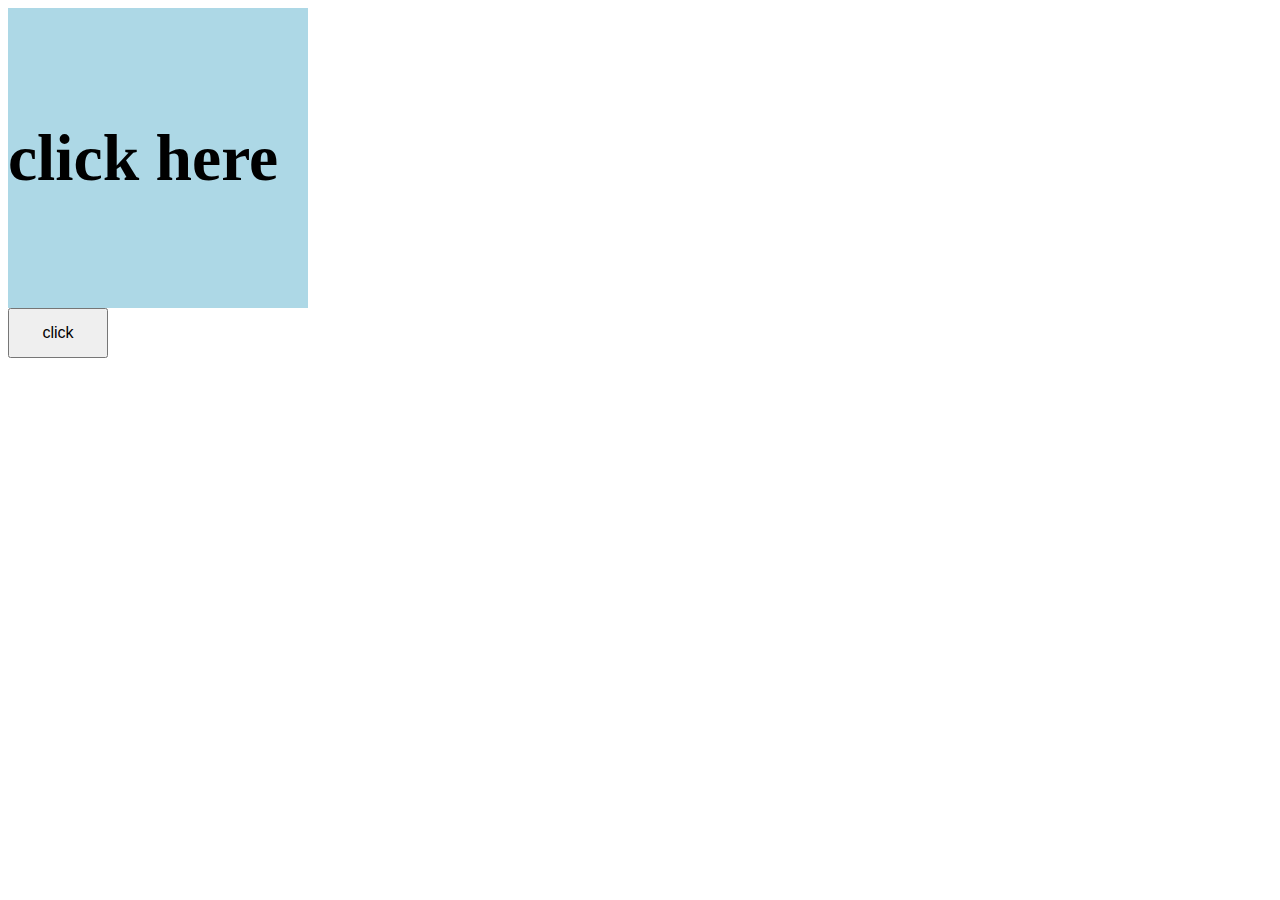
<file: EventListener/index.html>
<!DOCTYPE html>
<html lang="en">
<head>
  <meta charset="UTF-8">
  <meta name="viewport" content="width=device-width, initial-scale=1.0">
  <link rel="stylesheet" href="STYLE.css">
  <title>Document</title>
</head>
<body>
  <div id="myBox">
    click here 
  </div>
  <button id="myBtn">click</button>
  <script src="script(1).js"></script>
</body>
</html>
</file>
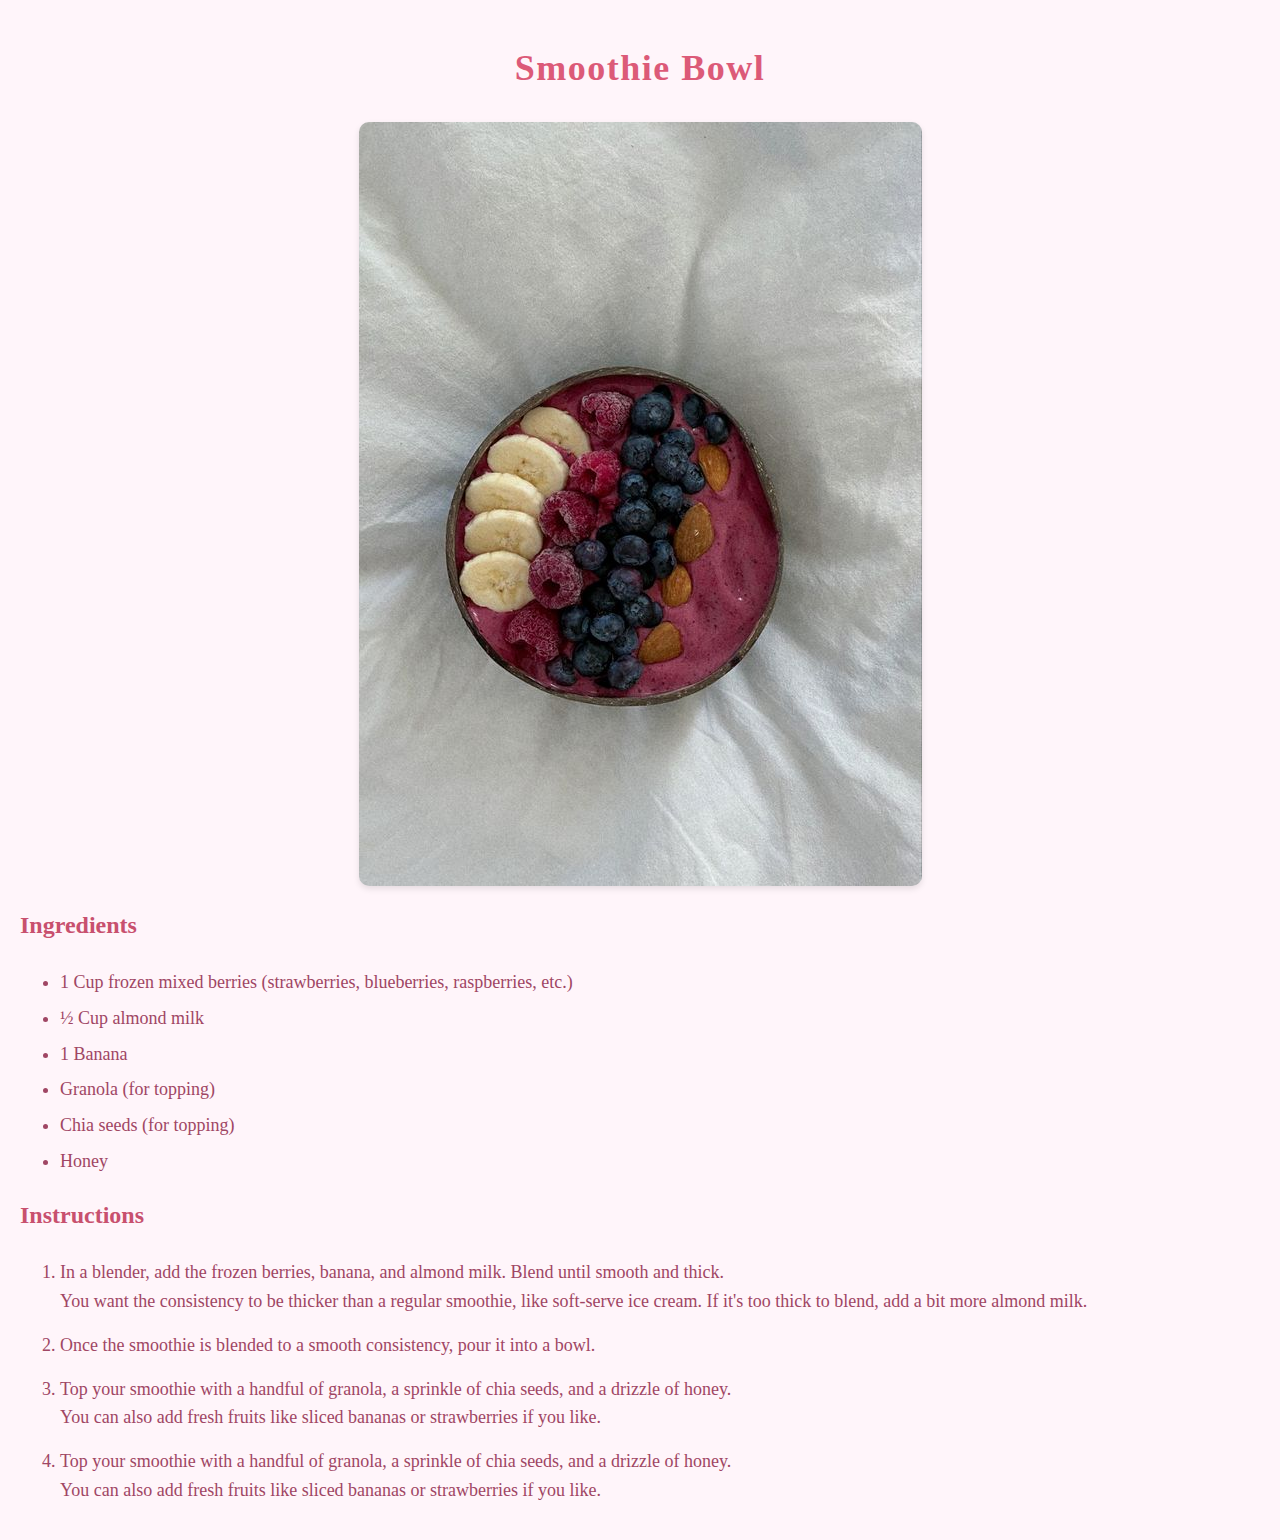
<file: recipe/index.html>
<!DOCTYPE html>
<html>
    <head>
        <link rel="stylesheet" typr="text/css" href="style.css">
    </head>
    <body>
<h1>Smoothie Bowl</h1>
<img src="smoothie_bowl.jpg" alt="Smoothie Bowl" />
<h3>Ingredients</h3>
<ul class="list">
    <li>1 Cup frozen mixed berries (strawberries, blueberries, raspberries, etc.)</li>
    <li>½ Cup almond milk</li>
    <li>1 Banana</li>
    <li>Granola (for topping)</li>
    <li>Chia seeds (for topping)</li>
    <li>Honey</li>
</ul>

<h3>Instructions</h3>
<ol class="list">
<li>In a blender, add the frozen berries, banana, and almond milk. Blend until smooth and thick.<br> You want the consistency to be thicker than a regular smoothie, like soft-serve ice cream. If it's too thick to blend, add a bit more almond milk.</li>
<li>Once the smoothie is blended to a smooth consistency, pour it into a bowl.</li>
<li>Top your smoothie with a handful of granola, a sprinkle of chia seeds, and a drizzle of honey.<br>You can also add fresh fruits like sliced bananas or strawberries if you like.</li>
<li>Top your smoothie with a handful of granola, a sprinkle of chia seeds, and a drizzle of honey. <br>You can also add fresh fruits like sliced bananas or strawberries if you like.</li>



</ol>



















    </body>
</html>
</file>
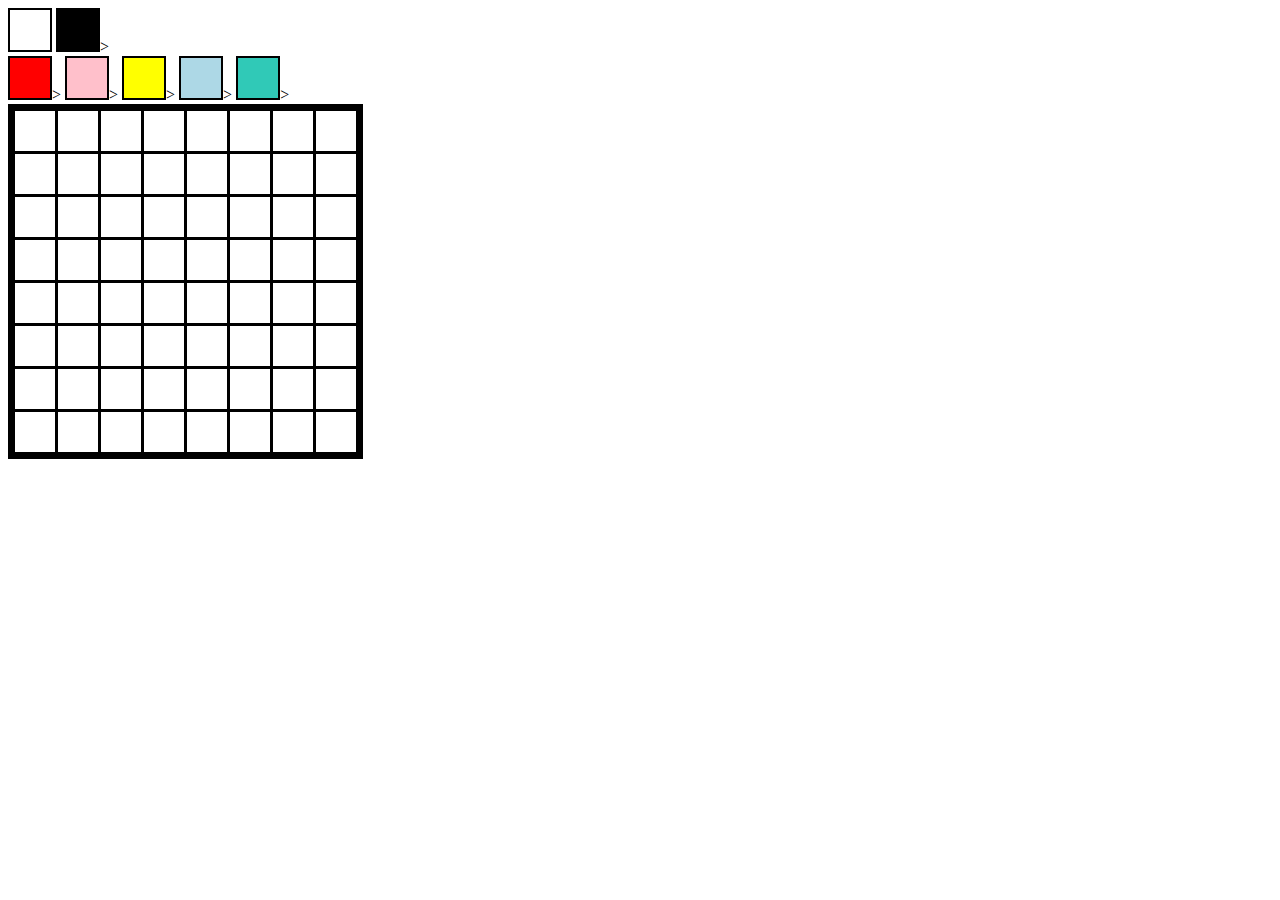
<file: color_palette/Untitled-1.html>
<!DOCTYPE html>
<html>
<head>
  <link rel="stylesheet" href="style1.css">
  <script src="script.js"></script>
</head>
<body>
  <div id="palette">
    <div class="pen" style="background-color:white;"  onclick="setPenColour('white')"></div>
    <div class="pen" style="background-color:black;" onclick="setPenColour('black')"></div>></div>
    <div class="pen" style="background-color:red;" onclick="setPenColour('red')"></div>></div>
    <div class="pen" style="background-color:pink;" onclick="setPenColour('pink')"></div>></div>
    <div class="pen" style="background-color:yellow;" onclick="setPenColour('yellow')"></div>></div>
    <div class="pen" style="background-color:lightblue;" onclick="setPenColour('lightblue')"></div>></div>
    <div class="pen" style="background-color:rgb(48, 201, 183);" onclick="setPenColour('rgb(48, 201, 183)')"></div>></div>
  </div>
  <div id="art">
    <!-- 8 rows, each with 8 pixels (divs) -->
    <div class="row">
      <div class="pixel" onclick="setPixelColour(this)"></div>
      <div class="pixel" onclick="setPixelColour(this)"></div>
      <div class="pixel" onclick="setPixelColour(this)"></div>
      <div class="pixel"onclick="setPixelColour(this)"></div>
      <div class="pixel"onclick="setPixelColour(this)"></div>
      <div class="pixel"onclick="setPixelColour(this)"></div>
      <div class="pixel"onclick="setPixelColour(this)"></div>
      <div class="pixel"onclick="setPixelColour(this)"></div>
    </div>
    <div class="row">
      <div class="pixel"onclick="setPixelColour(this)"></div>
      <div class="pixel"onclick="setPixelColour(this)"></div>
      <div class="pixel"onclick="setPixelColour(this)"></div>
      <div class="pixel"onclick="setPixelColour(this)"></div>
      <div class="pixel"onclick="setPixelColour(this)"></div>
      <div class="pixel"onclick="setPixelColour(this)"></div>
      <div class="pixel"onclick="setPixelColour(this)"></div>
      <div class="pixel"onclick="setPixelColour(this)"></div>
    </div>
    <div class="row">
      <div class="pixel"onclick="setPixelColour(this)"></div>
      <div class="pixel"onclick="setPixelColour(this)"></div>
      <div class="pixel"onclick="setPixelColour(this)"></div>
      <div class="pixel"onclick="setPixelColour(this)"></div>
      <div class="pixel"onclick="setPixelColour(this)"></div>
      <div class="pixel"onclick="setPixelColour(this)"></div>
      <div class="pixel"onclick="setPixelColour(this)"></div>
      <div class="pixel"onclick="setPixelColour(this)"></div>
    </div>
    <div class="row">
      <div class="pixel"onclick="setPixelColour(this)"></div>
      <div class="pixel"onclick="setPixelColour(this)"></div>
      <div class="pixel"onclick="setPixelColour(this)"></div>
      <div class="pixel"onclick="setPixelColour(this)"></div>
      <div class="pixel"onclick="setPixelColour(this)"></div>
      <div class="pixel"onclick="setPixelColour(this)"></div>
      <div class="pixel"onclick="setPixelColour(this)"></div>
      <div class="pixel"onclick="setPixelColour(this)"></div>
    </div>
    <div class="row">
      <div class="pixel"onclick="setPixelColour(this)"></div>
      <div class="pixel"onclick="setPixelColour(this)"></div>
      <div class="pixel"onclick="setPixelColour(this)"></div>
      <div class="pixel"onclick="setPixelColour(this)"></div>
      <div class="pixel"onclick="setPixelColour(this)"></div>
      <div class="pixel"onclick="setPixelColour(this)"></div>
      <div class="pixel"onclick="setPixelColour(this)"></div>
      <div class="pixel"onclick="setPixelColour(this)"></div>
    </div>
    <div class="row">
      <div class="pixel"onclick="setPixelColour(this)"></div>
      <div class="pixel"onclick="setPixelColour(this)"></div>
      <div class="pixel"onclick="setPixelColour(this)"></div>
      <div class="pixel"onclick="setPixelColour(this)"></div>
      <div class="pixel"onclick="setPixelColour(this)"></div>
      <div class="pixel"onclick="setPixelColour(this)"></div>
      <div class="pixel"onclick="setPixelColour(this)"></div>
      <div class="pixel"onclick="setPixelColour(this)"></div>
    </div>
    <div class="row">
      <div class="pixel"onclick="setPixelColour(this)"></div>
      <div class="pixel"onclick="setPixelColour(this)"></div>
      <div class="pixel"onclick="setPixelColour(this)"></div>
      <div class="pixel"onclick="setPixelColour(this)"></div>
      <div class="pixel"onclick="setPixelColour(this)"></div>
      <div class="pixel"onclick="setPixelColour(this)"></div>
      <div class="pixel"onclick="setPixelColour(this)"></div>
      <div class="pixel"onclick="setPixelColour(this)"></div>
    </div>
    <div class="row">
      <div class="pixel"onclick="setPixelColour(this)"></div>
      <div class="pixel"onclick="setPixelColour(this)"></div>
      <div class="pixel"onclick="setPixelColour(this)"></div>
      <div class="pixel"onclick="setPixelColour(this)"></div>
      <div class="pixel"onclick="setPixelColour(this)"></div>
      <div class="pixel"onclick="setPixelColour(this)"></div>
      <div class="pixel"onclick="setPixelColour(this)"></div>
      <div class="pixel"onclick="setPixelColour(this)"></div>
    </div>
  </div>
</body>
</html>
</file>
<file: EventListener/STYLE.css>
#myBox{
    background-color:lightblue;
    font-size: 4.1rem;
    font-weight: bold;
    align-items: center;
    width: 300px;
    height: 300px;
  display: flex;
    
    text-align: center;
  
}
#myBtn{
    width: 100px;
    height: 50px;
font-size: 16px;
}
</file>
<file: recipe/style.css>
body {
    font-family: 'Segoe UI';
    background-color: rgb(255, 245, 250); 
    color: rgb(60, 50, 50);
    margin: 0;
    padding: 20px;
    line-height: 1.6;
  }
  
  h1 {
    color: rgb(220, 90, 120);
    text-align: center;
    margin-top: 20px;
    font-size: 36px;
    letter-spacing: 1.5px;
  }
  
  h3 {
    color: rgb(200, 80, 110); 
    margin-top: 20px;
    font-size: 24px;
  }

    ol {
    padding-left: 40px;
  }
  
  ul {
    padding-left: 40px; 
  }
  
  ol li {
    margin-bottom: 15px;
  }
  ul li {
    margin-bottom: 7px;
  }

  
  img {
    display: block;
    max-width: 70%;
    margin: 20px auto;
    border-radius: 10px;
    box-shadow: 0px 3px 6px rgba(0, 0, 0, 0.1);
  }
  

.list{
    margin: 10px 0;
    font-size: 18px;
    color: rgb(160, 70, 100); 
   

}
</file>
<file: color_palette/style1.css>
#art {
  display: table;
  border-spacing: 1px;
  background-color: black;
  border: 5px solid black;
}
.row {
  display: table-row;
}

.pixel {
  display: table-cell;
  background-color: white;
  width: 40px;
  height: 40px;
  border: 1px solid black;
}
.pen {
  display: inline-block;
  width: 40px;
  height: 40px;
  border: 2px solid black;
}
</file>
